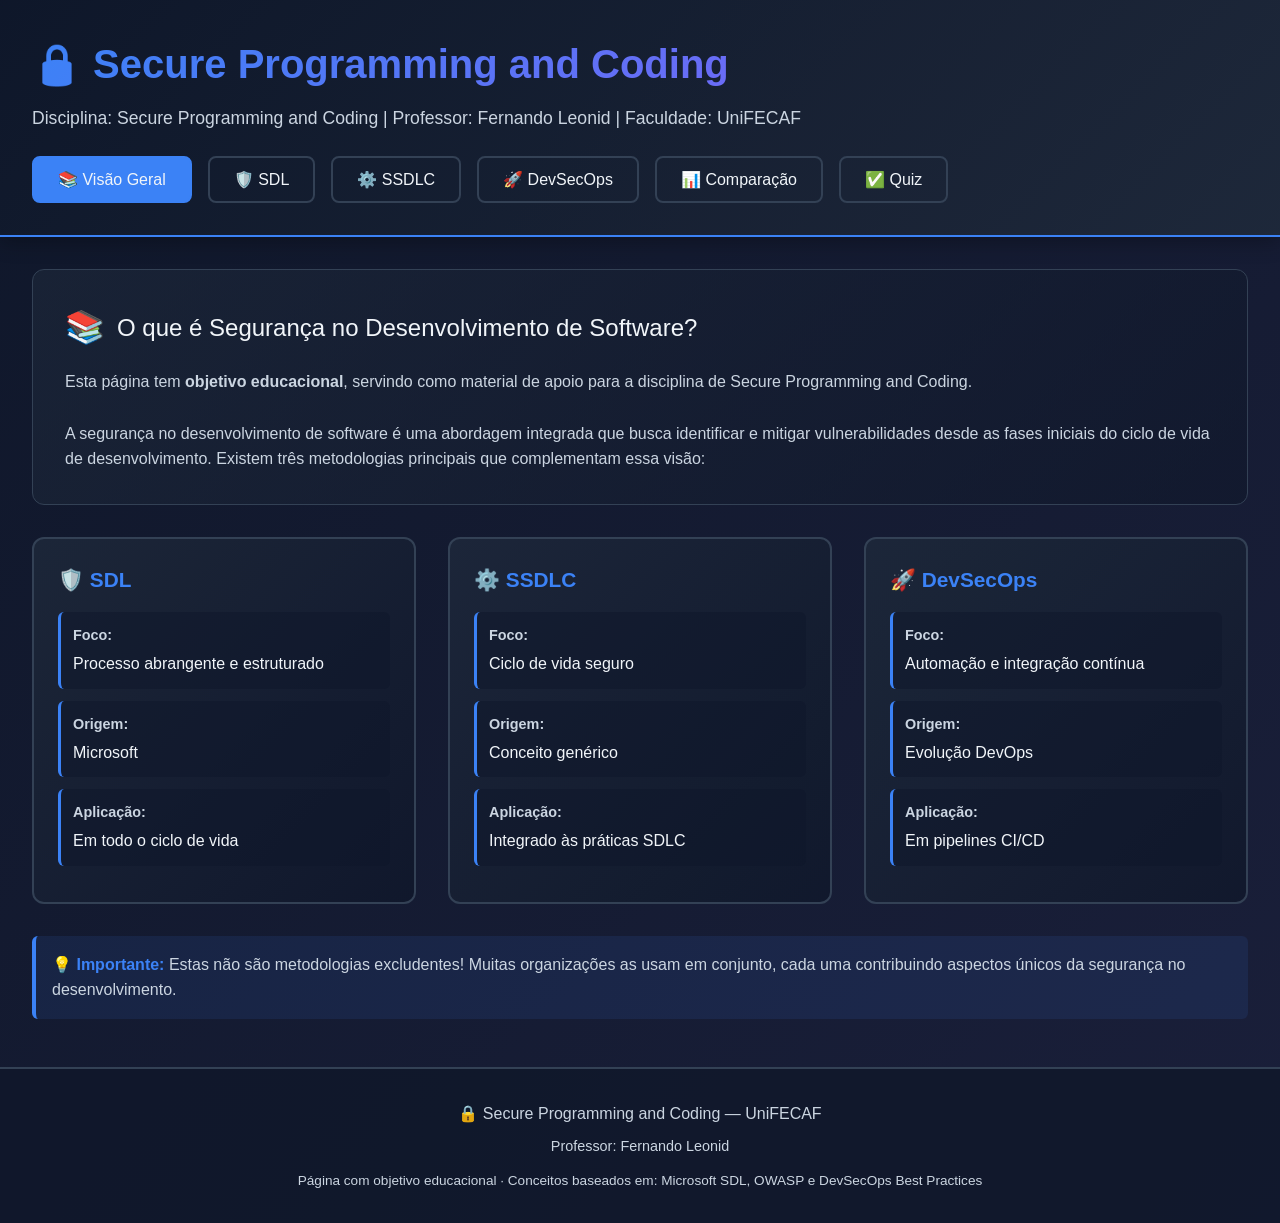
<file: unidade 2/aula07/index.html>
<!DOCTYPE html>
<html lang="pt-BR">
<head>
    <meta charset="UTF-8">
    <meta name="viewport" content="width=device-width, initial-scale=1.0">
    <title>Secure Programming and Coding | SDL, SSDLC e DevSecOps</title>
    <link rel="stylesheet" href="style.css">
    <script src="script.js" defer></script>
</head>
<body>
    <!-- Header -->
    <header>
        <div class="header-content">
            <h1>🔒 Secure Programming and Coding</h1>
            <p class="subtitle">Disciplina: Secure Programming and Coding | Professor: Fernando Leonid | Faculdade: UniFECAF</p>
            <div class="nav-tabs">
                <button class="nav-tab active" onclick="showSection('overview')">📚 Visão Geral</button>
                <button class="nav-tab" onclick="showSection('sdl')">🛡️ SDL</button>
                <button class="nav-tab" onclick="showSection('ssdlc')">⚙️ SSDLC</button>
                <button class="nav-tab" onclick="showSection('devsecops')">🚀 DevSecOps</button>
                <button class="nav-tab" onclick="showSection('comparacao')">📊 Comparação</button>
                <button class="nav-tab" onclick="showSection('quiz')">✅ Quiz</button>
            </div>
        </div>
    </header>

    <!-- Conteúdo Principal -->
    <div class="container">
        <!-- OVERVIEW -->
        <section id="overview" class="content-section active">
            <div class="card">
                <div class="card-title">
                    <span class="card-icon">📚</span>
                    O que é Segurança no Desenvolvimento de Software?
                </div>
                <div class="card-content">
                    <p>Esta página tem <strong>objetivo educacional</strong>, servindo como material de apoio para a disciplina de Secure Programming and Coding.</p>
                    <br>
                    <p>A segurança no desenvolvimento de software é uma abordagem integrada que busca identificar e mitigar vulnerabilidades desde as fases iniciais do ciclo de vida de desenvolvimento. Existem três metodologias principais que complementam essa visão:</p>
                </div>
            </div>

            <div class="comparison-grid">
                <div class="comparison-card">
                    <div class="comparison-card-title">🛡️ SDL</div>
                    <div class="comparison-item">
                        <div class="comparison-label">Foco:</div>
                        <div class="comparison-value">Processo abrangente e estruturado</div>
                    </div>
                    <div class="comparison-item">
                        <div class="comparison-label">Origem:</div>
                        <div class="comparison-value">Microsoft</div>
                    </div>
                    <div class="comparison-item">
                        <div class="comparison-label">Aplicação:</div>
                        <div class="comparison-value">Em todo o ciclo de vida</div>
                    </div>
                </div>

                <div class="comparison-card">
                    <div class="comparison-card-title">⚙️ SSDLC</div>
                    <div class="comparison-item">
                        <div class="comparison-label">Foco:</div>
                        <div class="comparison-value">Ciclo de vida seguro</div>
                    </div>
                    <div class="comparison-item">
                        <div class="comparison-label">Origem:</div>
                        <div class="comparison-value">Conceito genérico</div>
                    </div>
                    <div class="comparison-item">
                        <div class="comparison-label">Aplicação:</div>
                        <div class="comparison-value">Integrado às práticas SDLC</div>
                    </div>
                </div>

                <div class="comparison-card">
                    <div class="comparison-card-title">🚀 DevSecOps</div>
                    <div class="comparison-item">
                        <div class="comparison-label">Foco:</div>
                        <div class="comparison-value">Automação e integração contínua</div>
                    </div>
                    <div class="comparison-item">
                        <div class="comparison-label">Origem:</div>
                        <div class="comparison-value">Evolução DevOps</div>
                    </div>
                    <div class="comparison-item">
                        <div class="comparison-label">Aplicação:</div>
                        <div class="comparison-value">Em pipelines CI/CD</div>
                    </div>
                </div>
            </div>

            <div class="info-box">
                <strong>💡 Importante:</strong> Estas não são metodologias excludentes! Muitas organizações as usam em conjunto, cada uma contribuindo aspectos únicos da segurança no desenvolvimento.
            </div>
        </section>

        <!-- SDL -->
        <section id="sdl" class="content-section">
            <div class="card">
                <div class="card-title">
                    <span class="card-icon">🛡️</span>
                    SDL - Security Development Lifecycle
                </div>
                <div class="card-content">
                    <p><strong>SDL</strong> é uma metodologia estruturada criada pela Microsoft que integra práticas de segurança em cada fase do desenvolvimento. É como um "checklist de segurança" que acompanha todo o projeto.</p>
                    <br>
                    <p><strong>Objetivo:</strong> Reduzir vulnerabilidades e riscos de segurança desde o design até a manutenção.</p>
                </div>
            </div>

            <div class="card">
                <div class="card-title">Fases do SDL</div>
                <div class="phases-container">
                    <div class="phase">
                        <div class="phase-number">1</div>
                        <div class="phase-content">
                            <div class="phase-title">Treinamento</div>
                            <div class="phase-description">Equipe aprende sobre segurança de software</div>
                            <div class="phase-activities">
                                <div class="activity">Cursos sobre vulnerabilidades comuns</div>
                                <div class="activity">Certificações de segurança</div>
                                <div class="activity">Conscientização sobre OWASP Top 10</div>
                            </div>
                        </div>
                    </div>

                    <div class="phase">
                        <div class="phase-number">2</div>
                        <div class="phase-content">
                            <div class="phase-title">Requisitos</div>
                            <div class="phase-description">Definir requisitos de segurança desde o início</div>
                            <div class="phase-activities">
                                <div class="activity">Identificar dados sensíveis</div>
                                <div class="activity">Definir padrões de segurança</div>
                                <div class="activity">Documentar ameaças potenciais</div>
                            </div>
                        </div>
                    </div>

                    <div class="phase">
                        <div class="phase-number">3</div>
                        <div class="phase-content">
                            <div class="phase-title">Design</div>
                            <div class="phase-description">Incorporar segurança no design da solução</div>
                            <div class="phase-activities">
                                <div class="activity">Análise de ameaças (Threat Modeling)</div>
                                <div class="activity">Design seguro da arquitetura</div>
                                <div class="activity">Revisar componentes de segurança</div>
                            </div>
                        </div>
                    </div>

                    <div class="phase">
                        <div class="phase-number">4</div>
                        <div class="phase-content">
                            <div class="phase-title">Implementação</div>
                            <div class="phase-description">Codificar seguindo padrões de segurança</div>
                            <div class="phase-activities">
                                <div class="activity">Usar bibliotecas seguras aprovadas</div>
                                <div class="activity">Code review com foco em segurança</div>
                                <div class="activity">Static code analysis (análise estática)</div>
                            </div>
                        </div>
                    </div>

                    <div class="phase">
                        <div class="phase-number">5</div>
                        <div class="phase-content">
                            <div class="phase-title">Verificação</div>
                            <div class="phase-description">Testar para encontrar vulnerabilidades</div>
                            <div class="phase-activities">
                                <div class="activity">Testes dinâmicos (Dynamic Testing)</div>
                                <div class="activity">Testes de penetração</div>
                                <div class="activity">Fuzzing e análise de segurança</div>
                            </div>
                        </div>
                    </div>

                    <div class="phase">
                        <div class="phase-number">6</div>
                        <div class="phase-content">
                            <div class="phase-title">Lançamento</div>
                            <div class="phase-description">Preparar para colocar em produção de forma segura</div>
                            <div class="phase-activities">
                                <div class="activity">Plano de resposta a incidentes</div>
                                <div class="activity">Checklist de segurança final</div>
                                <div class="activity">Comunicação sobre riscos residuais</div>
                            </div>
                        </div>
                    </div>

                    <div class="phase">
                        <div class="phase-number">7</div>
                        <div class="phase-content">
                            <div class="phase-title">Suporte</div>
                            <div class="phase-description">Manter segurança após o lançamento</div>
                            <div class="phase-activities">
                                <div class="activity">Monitorar vulnerabilidades</div>
                                <div class="activity">Aplicar patches e atualizações</div>
                                <div class="activity">Responder a novos riscos descobertos</div>
                            </div>
                        </div>
                    </div>
                </div>
            </div>

            <div class="card">
                <div class="card-title">Características Principais</div>
                <div class="card-content">
                    <table class="feature-table">
                        <tr>
                            <th>Característica</th>
                            <th>Descrição</th>
                        </tr>
                        <tr>
                            <td>Estruturado</td>
                            <td>Processo bem definido e documentado</td>
                        </tr>
                        <tr>
                            <td>Abrangente</td>
                            <td>Cobre todas as fases do SDLC</td>
                        </tr>
                        <tr>
                            <td>Proativo</td>
                            <td>Identifica riscos antes da codificação</td>
                        </tr>
                        <tr>
                            <td>Metodologia</td>
                            <td>Processo formal com papéis definidos</td>
                        </tr>
                        <tr>
                            <td>Documentação</td>
                            <td>Requer documentação detalhada</td>
                        </tr>
                    </table>
                </div>
            </div>

            <div class="success-box">
                <strong>✅ Quando usar SDL:</strong> Projetos grandes, aplicações críticas (financeiras, médicas), empresas com foco em qualidade e conformidade regulatória.
            </div>
        </section>

        <!-- SSDLC -->
        <section id="ssdlc" class="content-section">
            <div class="card">
                <div class="card-title">
                    <span class="card-icon">⚙️</span>
                    SSDLC - Secure Software Development Lifecycle
                </div>
                <div class="card-content">
                    <p><strong>SSDLC</strong> é um termo genérico que descreve qualquer ciclo de vida de desenvolvimento que integra segurança. É mais uma <strong>abordagem conceitual</strong> do que uma metodologia específica como SDL.</p>
                    <br>
                    <p><strong>Objetivo:</strong> Incorporar segurança como parte integral do processo de desenvolvimento, independentemente de qual metodologia (Waterfall, Agile, etc.) seja utilizada.</p>
                </div>
            </div>

            <div class="card">
                <div class="card-title">Princípios Fundamentais do SSDLC</div>
                <div class="phases-container">
                    <div class="timeline">
                        <div class="timeline-item">
                            <div class="timeline-content">
                                <div class="timeline-title">🎯 Segurança desde o Início</div>
                                <div class="timeline-description">Segurança não é um "plus" adicionado no final, mas parte integral do planejamento inicial.</div>
                            </div>
                        </div>

                        <div class="timeline-item">
                            <div class="timeline-content">
                                <div class="timeline-title">🔍 Análise de Riscos Contínua</div>
                                <div class="timeline-description">Identificar e avaliar riscos em todas as fases, não apenas uma vez.</div>
                            </div>
                        </div>

                        <div class="timeline-item">
                            <div class="timeline-content">
                                <div class="timeline-title">👥 Responsabilidade Compartilhada</div>
                                <div class="timeline-description">Segurança é responsabilidade de todos: desenvolvedores, arquitetos, testadores, operações.</div>
                            </div>
                        </div>

                        <div class="timeline-item">
                            <div class="timeline-content">
                                <div class="timeline-title">📚 Boas Práticas Estabelecidas</div>
                                <div class="timeline-description">Usar padrões reconhecidos como OWASP, CWE, e guidelines da indústria.</div>
                            </div>
                        </div>

                        <div class="timeline-item">
                            <div class="timeline-content">
                                <div class="timeline-title">✔️ Verificação e Validação</div>
                                <div class="timeline-description">Testar regularmente para encontrar e corrigir vulnerabilidades.</div>
                            </div>
                        </div>

                        <div class="timeline-item">
                            <div class="timeline-content">
                                <div class="timeline-title">📊 Métricas de Segurança</div>
                                <div class="timeline-description">Medir e acompanhar a postura de segurança ao longo do tempo.</div>
                            </div>
                        </div>
                    </div>
                </div>
            </div>

            <div class="card">
                <div class="card-title">SSDLC em Diferentes Metodologias</div>
                <div class="card-content">
                    <p>O SSDLC é flexível e pode ser adaptado a diferentes abordagens:</p>
                </div>
                <div class="phases-container">
                    <div class="phase">
                        <div class="phase-number">W</div>
                        <div class="phase-content">
                            <div class="phase-title">Waterfall + SSDLC</div>
                            <div class="phase-description">Fase formal de segurança em cada etapa sequencial</div>
                            <div class="phase-activities">
                                <div class="activity">Design review de segurança antes de implementação</div>
                                <div class="activity">Testes de segurança em fase dedicada</div>
                                <div class="activity">Documentação completa de riscos</div>
                            </div>
                        </div>
                    </div>

                    <div class="phase">
                        <div class="phase-number">A</div>
                        <div class="phase-content">
                            <div class="phase-title">Agile + SSDLC</div>
                            <div class="phase-description">Segurança integrada em cada sprint</div>
                            <div class="phase-activities">
                                <div class="activity">Security stories em cada sprint</div>
                                <div class="activity">Code review com foco em segurança</div>
                                <div class="activity">Testes de segurança contínuos</div>
                            </div>
                        </div>
                    </div>

                    <div class="phase">
                        <div class="phase-number">D</div>
                        <div class="phase-content">
                            <div class="phase-title">DevOps + SSDLC</div>
                            <div class="phase-description">Segurança automatizada no pipeline</div>
                            <div class="phase-activities">
                                <div class="activity">Verificações de segurança automatizadas</div>
                                <div class="activity">Testes de segurança contínuos</div>
                                <div class="activity">Compliance checking automático</div>
                            </div>
                        </div>
                    </div>
                </div>
            </div>

            <div class="success-box">
                <strong>✅ Quando usar SSDLC:</strong> Como conceito guia em qualquer tipo de projeto, independente da metodologia. É um princípio, não uma implementação específica.
            </div>
        </section>

        <!-- DEVSECOPS -->
        <section id="devsecops" class="content-section">
            <div class="card">
                <div class="card-title">
                    <span class="card-icon">🚀</span>
                    DevSecOps - Desenvolvimento Seguro com Operações
                </div>
                <div class="card-content">
                    <p><strong>DevSecOps</strong> é a evolução do DevOps que coloca segurança como responsabilidade compartilhada de todos. Combina Development (desenvolvimento), Security (segurança) e Operations (operações).</p>
                    <br>
                    <p><strong>Objetivo:</strong> Automatizar verificações de segurança no pipeline CI/CD para detectar e corrigir problemas rapidamente, sem sacrificar a velocidade.</p>
                </div>
            </div>

            <div class="card">
                <div class="card-title">O Pipeline DevSecOps</div>
                <div class="phases-container">
                    <div class="phase">
                        <div class="phase-number">1</div>
                        <div class="phase-content">
                            <div class="phase-title">Plan + Segurança</div>
                            <div class="phase-description">Planejar com considerações de segurança</div>
                            <div class="phase-activities">
                                <div class="activity">Identificar requisitos de segurança</div>
                                <div class="activity">Threat modeling rápido</div>
                                <div class="activity">Compliance requirements</div>
                            </div>
                        </div>
                    </div>

                    <div class="phase">
                        <div class="phase-number">2</div>
                        <div class="phase-content">
                            <div class="phase-title">Code + Segurança</div>
                            <div class="phase-description">Código seguro desde a escrita</div>
                            <div class="phase-activities">
                                <div class="activity">Pre-commit hooks (verificações locais)</div>
                                <div class="activity">IDE com plugins de segurança</div>
                                <div class="activity">Pair programming com foco em segurança</div>
                            </div>
                        </div>
                    </div>

                    <div class="phase">
                        <div class="phase-number">3</div>
                        <div class="phase-content">
                            <div class="phase-title">Build (Compilação) + Segurança</div>
                            <div class="phase-description">Análise automática durante a build</div>
                            <div class="phase-activities">
                                <div class="activity">SAST (Static Application Security Testing)</div>
                                <div class="activity">Verificação de dependências (SCA)</div>
                                <div class="activity">Container scanning</div>
                            </div>
                        </div>
                    </div>

                    <div class="phase">
                        <div class="phase-number">4</div>
                        <div class="phase-content">
                            <div class="phase-title">Test (Testes) + Segurança</div>
                            <div class="phase-description">Testes de segurança automatizados</div>
                            <div class="phase-activities">
                                <div class="activity">DAST (Dynamic Application Security Testing)</div>
                                <div class="activity">Testes de penetração automatizados</div>
                                <div class="activity">Testes de conformidade</div>
                            </div>
                        </div>
                    </div>

                    <div class="phase">
                        <div class="phase-number">5</div>
                        <div class="phase-content">
                            <div class="phase-title">Deploy + Segurança</div>
                            <div class="phase-description">Deploy seguro e auditado</div>
                            <div class="phase-activities">
                                <div class="activity">Approval gates de segurança</div>
                                <div class="activity">Infraestrutura como código segura</div>
                                <div class="activity">Secrets management</div>
                            </div>
                        </div>
                    </div>

                    <div class="phase">
                        <div class="phase-number">6</div>
                        <div class="phase-content">
                            <div class="phase-title">Operate + Segurança</div>
                            <div class="phase-description">Monitoramento contínuo em produção</div>
                            <div class="phase-activities">
                                <div class="activity">SIEM (Security Information & Event Management)</div>
                                <div class="activity">Detecção de anomalias</div>
                                <div class="activity">Resposta rápida a incidentes</div>
                            </div>
                        </div>
                    </div>
                </div>
            </div>

            <div class="card">
                <div class="card-title">Ferramentas DevSecOps Comuns</div>
                <div class="card-content">
                    <table class="feature-table">
                        <tr>
                            <th>Categoria</th>
                            <th>Tipo</th>
                            <th>Exemplos de Ferramentas</th>
                        </tr>
                        <tr>
                            <td>SAST (Análise Estática)</td>
                            <td>Encontra vulnerabilidades no código</td>
                            <td>SonarQube, Checkmarx, Fortify</td>
                        </tr>
                        <tr>
                            <td>DAST (Análise Dinâmica)</td>
                            <td>Testa a aplicação em execução</td>
                            <td>OWASP ZAP, Burp Suite, Acunetix</td>
                        </tr>
                        <tr>
                            <td>SCA (Composição)</td>
                            <td>Verifica dependências e bibliotecas</td>
                            <td>Snyk, WhiteSource, Blackduck</td>
                        </tr>
                        <tr>
                            <td>Container Scanning</td>
                            <td>Analisa imagens Docker</td>
                            <td>Trivy, Clair, Harbor</td>
                        </tr>
                        <tr>
                            <td>IaC (Infraestrutura)</td>
                            <td>Verifica configurações de infra</td>
                            <td>Terraform Scan, CloudFormation Guard</td>
                        </tr>
                        <tr>
                            <td>Secrets Management</td>
                            <td>Gerencia credenciais seguramente</td>
                            <td>HashiCorp Vault, AWS Secrets Manager</td>
                        </tr>
                    </table>
                </div>
            </div>

            <div class="card">
                <div class="card-title">Exemplo de Pipeline DevSecOps</div>
                <div class="card-content">
                    <pre style="background: rgba(15,23,42,0.8); padding: 1rem; border-radius: 8px; overflow-x: auto; color: var(--text-secondary); font-size: 0.85rem; line-height: 1.4;">
Developer faz commit
    ↓
Pre-commit hooks (SAST local)
    ↓
Push para repositório
    ↓
CI/CD Pipeline inicia
    ├─ Build: Compilação
    ├─ SAST: Análise estática (SonarQube)
    ├─ SCA: Verificação de dependências (Snyk)
    ├─ Container: Scan de imagem Docker
    ├─ DAST: Análise dinâmica (ZAP)
    └─ Compliance: Checklist automático
    ↓
Tudo OK? → Deploy para staging
    ↓
Testes de integração com segurança
    ↓
Aprovação manual (se necessário)
    ↓
Deploy para produção
    ↓
Monitoramento contínuo (SIEM, alertas)
                    </pre>
                </div>
            </div>

            <div class="success-box">
                <strong>✅ Quando usar DevSecOps:</strong> Equipes ágeis/DevOps, startups que precisam de velocidade com segurança, organizações com alto volume de releases.
            </div>
        </section>

        <!-- COMPARAÇÃO -->
        <section id="comparacao" class="content-section">
            <div class="card">
                <div class="card-title">
                    <span class="card-icon">📊</span>
                    Comparação: SDL vs SSDLC vs DevSecOps
                </div>
            </div>

            <div class="card">
                <div class="card-title">Tabela Comparativa Completa</div>
                <div class="card-content">
                    <table class="feature-table">
                        <tr>
                            <th>Aspecto</th>
                            <th>SDL</th>
                            <th>SSDLC</th>
                            <th>DevSecOps</th>
                        </tr>
                        <tr>
                            <td><strong>Tipo</strong></td>
                            <td>Metodologia específica</td>
                            <td>Conceito genérico</td>
                            <td>Cultura + Prática</td>
                        </tr>
                        <tr>
                            <td><strong>Origem</strong></td>
                            <td>Microsoft (2004)</td>
                            <td>Conceito de indústria</td>
                            <td>Evolução do DevOps</td>
                        </tr>
                        <tr>
                            <td><strong>Abordagem</strong></td>
                            <td>Estruturada e formal</td>
                            <td>Principios adaptativos</td>
                            <td>Automatizada e contínua</td>
                        </tr>
                        <tr>
                            <td><strong>Fases Principais</strong></td>
                            <td>7 fases bem definidas</td>
                            <td>Integrado ao SDLC</td>
                            <td>Pipeline CI/CD</td>
                        </tr>
                        <tr>
                            <td><strong>Velocidade</strong></td>
                            <td>Mais lenta (formal)</td>
                            <td>Variável</td>
                            <td>Rápida (automatizada)</td>
                        </tr>
                        <tr>
                            <td><strong>Automação</strong></td>
                            <td>Parcial</td>
                            <td>Variável</td>
                            <td class="checkmark">Alta ✓</td>
                        </tr>
                        <tr>
                            <td><strong>Documentação</strong></td>
                            <td class="checkmark">Extensa ✓</td>
                            <td class="partial">Moderada ~</td>
                            <td class="partial">Mínima ~</td>
                        </tr>
                        <tr>
                            <td><strong>Custo Inicial</strong></td>
                            <td>Alto</td>
                            <td>Médio</td>
                            <td>Médio-Alto</td>
                        </tr>
                        <tr>
                            <td><strong>Curva de Aprendizado</strong></td>
                            <td>Steep</td>
                            <td>Média</td>
                            <td>Média</td>
                        </tr>
                        <tr>
                            <td><strong>Melhor para...</strong></td>
                            <td>Projetos críticos e formais</td>
                            <td>Qualquer projeto</td>
                            <td>Equipes ágeis e DevOps</td>
                        </tr>
                        <tr>
                            <td><strong>Feedback</strong></td>
                            <td>Periódico</td>
                            <td>Contínuo</td>
                            <td class="checkmark">Imediato ✓</td>
                        </tr>
                        <tr>
                            <td><strong>Responsabilidade</strong></td>
                            <td>Centralizada</td>
                            <td>Compartilhada</td>
                            <td class="checkmark">Totalmente Distribuída ✓</td>
                        </tr>
                    </table>
                </div>
            </div>

            <div class="card">
                <div class="card-title">Quando Usar Cada Uma?</div>
                <div class="phases-container">
                    <div class="phase">
                        <div class="phase-number">🛡️</div>
                        <div class="phase-content">
                            <div class="phase-title">Use SDL quando:</div>
                            <div class="phase-activities">
                                <div class="activity">Desenvolvendo aplicações críticas (fintech, healthcare)</div>
                                <div class="activity">Precisa de certificação ou conformidade rigorosa</div>
                                <div class="activity">Equipe tem experiência com processos formais</div>
                                <div class="activity">Tempo de desenvolvimento não é crítico</div>
                                <div class="activity">Segurança é o máximo interesse</div>
                            </div>
                        </div>
                    </div>

                    <div class="phase">
                        <div class="phase-number">⚙️</div>
                        <div class="phase-content">
                            <div class="phase-title">Use SSDLC quando:</div>
                            <div class="phase-activities">
                                <div class="activity">Quer um conceito guia, não uma receita rígida</div>
                                <div class="activity">Combinando diferentes metodologias (Waterfall + Agile)</div>
                                <div class="activity">Implementando segurança gradualmente</div>
                                <div class="activity">Treinando equipes sobre boas práticas</div>
                                <div class="activity">Precisa de flexibilidade na implementação</div>
                            </div>
                        </div>
                    </div>

                    <div class="phase">
                        <div class="phase-number">🚀</div>
                        <div class="phase-content">
                            <div class="phase-title">Use DevSecOps quando:</div>
                            <div class="phase-activities">
                                <div class="activity">Equipe já usa DevOps ou CI/CD</div>
                                <div class="activity">Precisa de releases frequentes</div>
                                <div class="activity">Quer automatizar verificações de segurança</div>
                                <div class="activity">Busca feedback imediato sobre vulnerabilidades</div>
                                <div class="activity">Cultura é ágil e iterativa</div>
                            </div>
                        </div>
                    </div>
                </div>
            </div>

            <div class="card">
                <div class="card-title">Combinando as Três Abordagens</div>
                <div class="card-content">
                    <div class="info-box">
                        <strong>💡 O Melhor dos Três Mundos:</strong>
                        <p style="margin-top: 0.75rem;">Muitas organizações modernas combinam os três:</p>
                        <p style="margin-top: 0.5rem;">
                            • Use <strong>SSDLC</strong> como princípio guia (conceitual)<br>
                            • Implemente <strong>SDL practices</strong> nas fases críticas (design, verificação)<br>
                            • Automatize com <strong>DevSecOps</strong> no pipeline CI/CD
                        </p>
                    </div>
                </div>
            </div>

            <div class="success-box">
                <strong>✅ Exemplo Híbrido:</strong> Uma fintech pode usar SSDLC como framework, aplicar SDL rigorosamente nas fases críticas (design de autenticação, processamento de pagamentos), e usar DevSecOps para automatizar testes contínuos em seu pipeline de deploy.
            </div>
        </section>

        <!-- QUIZ -->
        <section id="quiz" class="content-section">
            <div class="card">
                <div class="card-title">
                    <span class="card-icon">✅</span>
                    Quiz Interativo - Teste seu Conhecimento!
                </div>
                <div class="card-content">
                    <p>Responda as perguntas abaixo para verificar sua compreensão dos conceitos. Clique em cada resposta para ver se está correta!</p>
                </div>
            </div>

            <div class="quiz-container">
                <!-- Questão 1 -->
                <div class="quiz-question">
                    <div class="quiz-question-text">1. Qual é a origem do SDL?</div>
                    <div class="quiz-options">
                        <div class="quiz-option" onclick="checkAnswer(this, true)">
                            Microsoft criou o SDL em 2004 como metodologia formal de desenvolvimento seguro
                        </div>
                        <div class="quiz-option" onclick="checkAnswer(this, false)">
                            Google desenvolveu SDL como alternativa ao DevOps tradicional
                        </div>
                        <div class="quiz-option" onclick="checkAnswer(this, false)">
                            SDL é um padrão ISO internacionalmente obrigatório
                        </div>
                        <div class="quiz-option" onclick="checkAnswer(this, false)">
                            Amazon criou SDL para seus serviços em nuvem
                        </div>
                    </div>
                </div>

                <!-- Questão 2 -->
                <div class="quiz-question">
                    <div class="quiz-question-text">2. Quantas fases principais tem o SDL?</div>
                    <div class="quiz-options">
                        <div class="quiz-option" onclick="checkAnswer(this, false)">
                            3 fases (Design, Código, Deploy)
                        </div>
                        <div class="quiz-option" onclick="checkAnswer(this, true)">
                            7 fases (Treinamento, Requisitos, Design, Implementação, Verificação, Lançamento, Suporte)
                        </div>
                        <div class="quiz-option" onclick="checkAnswer(this, false)">
                            5 fases (Planejamento, Desenvolvimento, Testes, Implementação, Monitoramento)
                        </div>
                        <div class="quiz-option" onclick="checkAnswer(this, false)">
                            Não tem um número fixo de fases
                        </div>
                    </div>
                </div>

                <!-- Questão 3 -->
                <div class="quiz-question">
                    <div class="quiz-question-text">3. Qual a principal diferença entre SDL e SSDLC?</div>
                    <div class="quiz-options">
                        <div class="quiz-option" onclick="checkAnswer(this, true)">
                            SDL é uma metodologia específica estruturada, enquanto SSDLC é um conceito genérico adaptável
                        </div>
                        <div class="quiz-option" onclick="checkAnswer(this, false)">
                            SSDLC é mais seguro que SDL e deve sempre ser preferido
                        </div>
                        <div class="quiz-option" onclick="checkAnswer(this, false)">
                            SDL é apenas para Waterfall, SSDLC é apenas para Agile
                        </div>
                        <div class="quiz-option" onclick="checkAnswer(this, false)">
                            Não há diferença real entre SDL e SSDLC
                        </div>
                    </div>
                </div>

                <!-- Questão 4 -->
                <div class="quiz-question">
                    <div class="quiz-question-text">4. Qual é o foco principal do DevSecOps?</div>
                    <div class="quiz-options">
                        <div class="quiz-option" onclick="checkAnswer(this, false)">
                            Remover todas as operações do processo de desenvolvimento
                        </div>
                        <div class="quiz-option" onclick="checkAnswer(this, true)">
                            Automatizar verificações de segurança no pipeline CI/CD para manter velocidade sem sacrificar segurança
                        </div>
                        <div class="quiz-option" onclick="checkAnswer(this, false)">
                            Criar um departamento de segurança separado
                        </div>
                        <div class="quiz-option" onclick="checkAnswer(this, false)">
                            Parar o desenvolvimento até que todas as vulnerabilidades sejam eliminadas
                        </div>
                    </div>
                </div>

                <!-- Questão 5 -->
                <div class="quiz-question">
                    <div class="quiz-question-text">5. Qual técnica NÃO faz parte de um pipeline DevSecOps típico?</div>
                    <div class="quiz-options">
                        <div class="quiz-option" onclick="checkAnswer(this, false)">
                            SAST (Static Application Security Testing)
                        </div>
                        <div class="quiz-option" onclick="checkAnswer(this, false)">
                            DAST (Dynamic Application Security Testing)
                        </div>
                        <div class="quiz-option" onclick="checkAnswer(this, false)">
                            SCA (Software Composition Analysis)
                        </div>
                        <div class="quiz-option" onclick="checkAnswer(this, true)">
                            WSA (Wrist Security Analysis) - essa técnica não existe!
                        </div>
                    </div>
                </div>

                <!-- Questão 6 -->
                <div class="quiz-question">
                    <div class="quiz-question-text">6. Qual seria o melhor cenário para usar SSDLC como conceito guia?</div>
                    <div class="quiz-options">
                        <div class="quiz-option" onclick="checkAnswer(this, false)">
                            Apenas para pequenas startups
                        </div>
                        <div class="quiz-option" onclick="checkAnswer(this, true)">
                            Quando quer um framework flexível que se adapte a diferentes metodologias (Waterfall + Agile)
                        </div>
                        <div class="quiz-option" onclick="checkAnswer(this, false)">
                            Quando precisa de máxima certeza de segurança
                        </div>
                        <div class="quiz-option" onclick="checkAnswer(this, false)">
                            Nunca deve ser usado como conceito guia
                        </div>
                    </div>
                </div>

                <!-- Questão 7 -->
                <div class="quiz-question">
                    <div class="quiz-question-text">7. Em qual fase do SDL o Threat Modeling é realizado?</div>
                    <div class="quiz-options">
                        <div class="quiz-option" onclick="checkAnswer(this, false)">
                            Treinamento
                        </div>
                        <div class="quiz-option" onclick="checkAnswer(this, false)">
                            Requisitos
                        </div>
                        <div class="quiz-option" onclick="checkAnswer(this, true)">
                            Design
                        </div>
                        <div class="quiz-option" onclick="checkAnswer(this, false)">
                            Implementação
                        </div>
                    </div>
                </div>

                <!-- Questão 8 -->
                <div class="quiz-question">
                    <div class="quiz-question-text">8. Qual conceito é central no DevSecOps?</div>
                    <div class="quiz-options">
                        <div class="quiz-option" onclick="checkAnswer(this, false)">
                            Segurança é responsabilidade apenas do time de segurança
                        </div>
                        <div class="quiz-option" onclick="checkAnswer(this, true)">
                            Segurança é responsabilidade compartilhada de todos e deve ser automatizada no pipeline
                        </div>
                        <div class="quiz-option" onclick="checkAnswer(this, false)">
                            Operações não devem ter responsabilidade de segurança
                        </div>
                        <div class="quiz-option" onclick="checkAnswer(this, false)">
                            Desenvolvimento e Segurança devem trabalhar separados
                        </div>
                    </div>
                </div>

                <button class="btn" onclick="calculateScore()">📊 Ver Resultado Final</button>
                <button class="btn btn-secondary" onclick="resetQuiz()">🔄 Resetar Quiz</button>
            </div>

            <div id="score-section" style="display: none;">
                <div class="score-display">
                    <div class="score-number" id="score-number">0/8</div>
                    <div class="score-label" id="score-label">Responda todas as questões!</div>
                </div>
            </div>
        </section>
    </div>

    <!-- Footer -->
    <footer>
        <p>🔒 Secure Programming and Coding — UniFECAF</p>
        <p style="margin-top: 0.5rem; font-size: 0.9rem;">Professor: Fernando Leonid</p>
        <p style="margin-top: 0.75rem; font-size: 0.85rem;">
            Página com objetivo educacional · Conceitos baseados em: Microsoft SDL, OWASP e DevSecOps Best Practices
        </p>
    </footer>
</body>
</html>
</file>
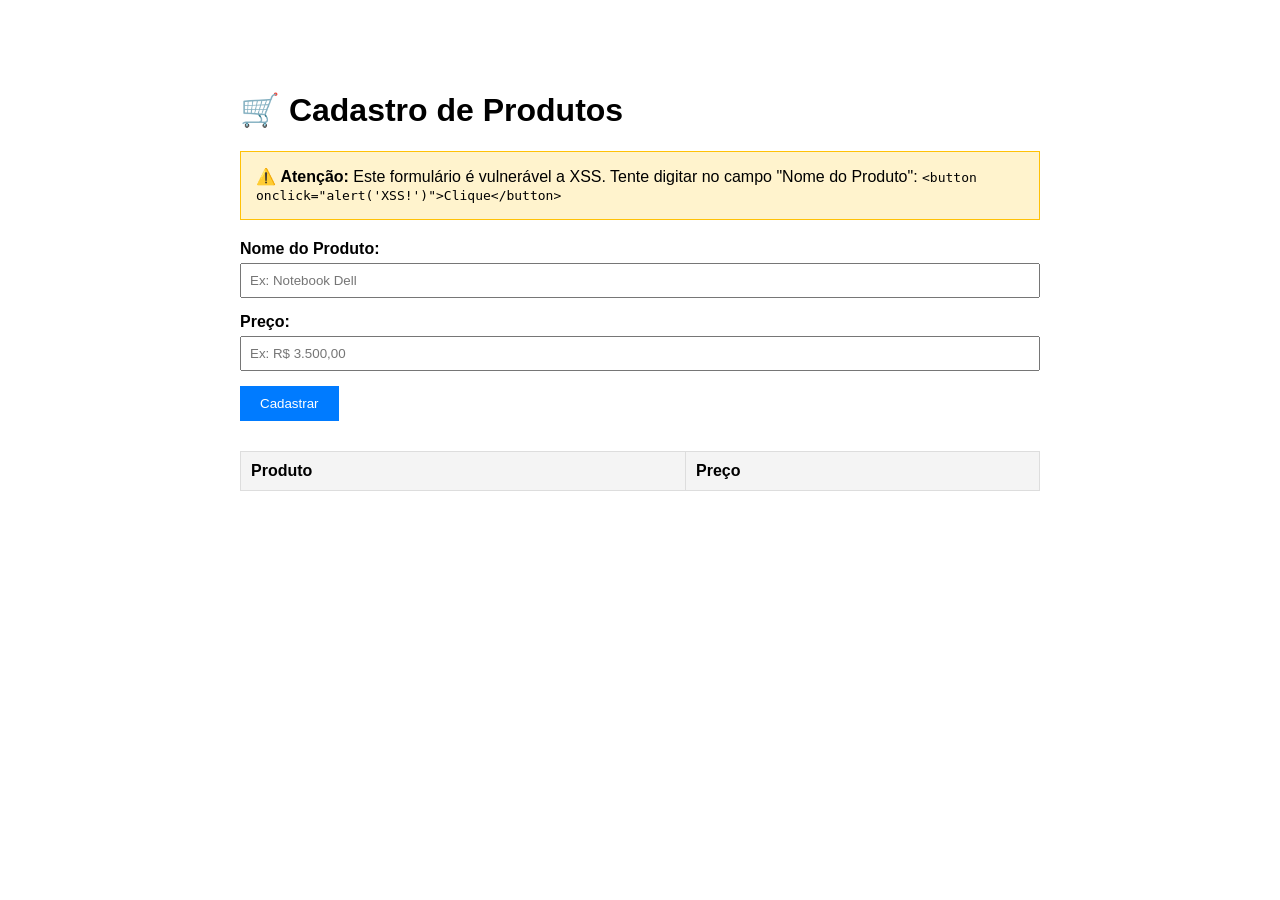
<file: unidade 2/aula06/app_vulneravel_injection.html>
<!DOCTYPE html>
<html lang="pt-BR">
<head>
    <meta charset="UTF-8">
    <meta name="viewport" content="width=device-width, initial-scale=1.0">
    <title>Demo XSS - Cadastro de Produtos</title>
    <style>
        body { font-family: Arial, sans-serif; max-width: 800px; margin: 50px auto; padding: 20px; }
        .form-group { margin-bottom: 15px; }
        label { display: block; margin-bottom: 5px; font-weight: bold; }
        input { width: 100%; padding: 8px; box-sizing: border-box; }
        button { padding: 10px 20px; background: #007bff; color: white; border: none; cursor: pointer; }
        button:hover { background: #0056b3; }
        table { width: 100%; border-collapse: collapse; margin-top: 30px; }
        th, td { border: 1px solid #ddd; padding: 10px; text-align: left; }
        th { background: #f4f4f4; }
        .alert { background: #fff3cd; border: 1px solid #ffc107; padding: 15px; margin-bottom: 20px; }
    </style>
</head>
<body>
    <h1>🛒 Cadastro de Produtos</h1>
    
    <div class="alert">
        ⚠️ <strong>Atenção:</strong> Este formulário é vulnerável a XSS. 
        Tente digitar no campo "Nome do Produto": 
        <code>&lt;button onclick="alert('XSS!')"&gt;Clique&lt;/button&gt;</code>
    </div>

    <div class="form-group">
        <label for="produto">Nome do Produto:</label>
        <input type="text" id="produto" placeholder="Ex: Notebook Dell">
    </div>

    <div class="form-group">
        <label for="preco">Preço:</label>
        <input type="text" id="preco" placeholder="Ex: R$ 3.500,00">
    </div>

    <button onclick="cadastrar()">Cadastrar</button>

    <table>
        <thead>
            <tr>
                <th>Produto</th>
                <th>Preço</th>
            </tr>
        </thead>
        <tbody id="tabela-produtos">
            <!-- Produtos serão inseridos aqui -->
        </tbody>
    </table>

    <script>
        function cadastrar() {
            const produto = document.getElementById('produto').value;
            const preco = document.getElementById('preco').value;

            if (produto === '' || preco === '') {
                alert('Preencha todos os campos!');
                return;
            }

            const tabela = document.getElementById('tabela-produtos');
            const novaLinha = tabela.insertRow();

            // ⚠️ VULNERABILIDADE: Usando innerHTML com input do usuário sem sanitização
            novaLinha.innerHTML = `
                <td>${produto}</td>
                <td>${preco}</td>
            `;

            // Limpa os campos
            document.getElementById('produto').value = '';
            document.getElementById('preco').value = '';
        }
    </script>
</body>
</html>
</file>
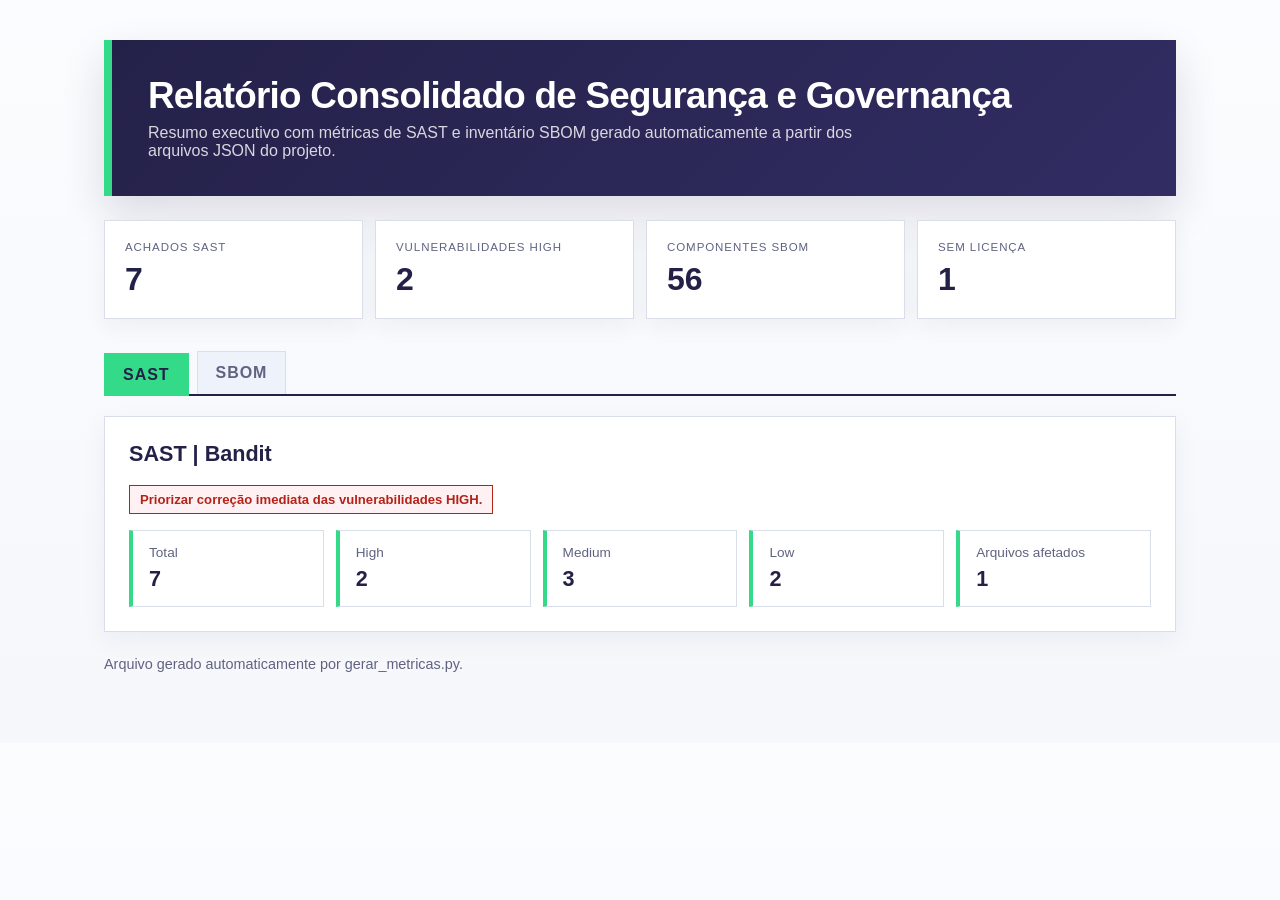
<file: unidade3/aula12/relatorio_metricas.html>
<!DOCTYPE html>
<html lang="pt-BR">
<head>
    <meta charset="UTF-8">
    <meta name="viewport" content="width=device-width, initial-scale=1.0">
    <title>Relatório de Segurança e Governança</title>
    <style>
        :root {
            --bg: #f5f7fb;
            --card: #ffffff;
            --ink: #242149;
            --muted: #5f6380;
            --line: #d9deea;
            --accent: #33DB89;
            --accent-dark: #242149;
            --warn: #9a6700;
            --risk: #b42318;
            --surface: #eef2fb;
        }
        * { box-sizing: border-box; }
        body {
            margin: 0;
            font-family: "Segoe UI", Tahoma, Geneva, Verdana, sans-serif;
            color: var(--ink);
            background: linear-gradient(180deg, #fbfcfe 0%, var(--bg) 100%);
        }
        .container {
            max-width: 1120px;
            margin: 0 auto;
            padding: 40px 24px 56px;
        }
        .hero {
            background: linear-gradient(135deg, var(--accent-dark) 0%, #312d63 100%);
            color: #ffffff;
            border-radius: 0;
            padding: 36px;
            border-left: 8px solid var(--accent);
            box-shadow: 0 18px 40px rgba(36, 33, 73, 0.14);
        }
        .hero h1 {
            margin: 0 0 8px;
            font-size: 2.3rem;
            line-height: 1.1;
            letter-spacing: -0.02em;
        }
        .hero p {
            margin: 0;
            color: rgba(255, 255, 255, 0.82);
            font-size: 1rem;
            max-width: 720px;
        }
        .grid {
            display: grid;
            grid-template-columns: repeat(auto-fit, minmax(220px, 1fr));
            gap: 12px;
            margin: 24px 0 32px;
        }
        .kpi {
            background: var(--card);
            border: 1px solid var(--line);
            border-radius: 0;
            padding: 20px;
            box-shadow: 0 8px 20px rgba(36, 33, 73, 0.05);
        }
        .kpi small {
            display: block;
            color: var(--muted);
            text-transform: uppercase;
            letter-spacing: 0.08em;
            margin-bottom: 8px;
            font-size: 0.72rem;
        }
        .kpi strong {
            font-size: 2rem;
            color: var(--accent-dark);
        }
        .section {
            background: var(--card);
            border: 1px solid var(--line);
            border-radius: 0;
            padding: 24px;
            margin-top: 20px;
            box-shadow: 0 8px 24px rgba(36, 33, 73, 0.05);
        }
        .tabs {
            margin-top: 20px;
        }
        .tab-list {
            display: flex;
            gap: 8px;
            margin-top: 20px;
            border-bottom: 2px solid var(--accent-dark);
        }
        .tab-button {
            border: 1px solid var(--line);
            border-bottom: none;
            background: var(--surface);
            color: var(--muted);
            padding: 12px 18px;
            border-radius: 0;
            font: inherit;
            font-weight: 700;
            cursor: pointer;
            text-transform: uppercase;
            letter-spacing: 0.06em;
        }
        .tab-button[aria-selected="true"] {
            background: var(--accent);
            border-color: var(--accent);
            color: var(--accent-dark);
            position: relative;
            top: 2px;
        }
        .tab-panel {
            display: none;
        }
        .tab-panel.is-active {
            display: block;
        }
        .section h2 {
            margin: 0 0 18px;
            font-size: 1.35rem;
        }
        .metrics {
            display: grid;
            grid-template-columns: repeat(auto-fit, minmax(180px, 1fr));
            gap: 12px;
        }
        .metric-box {
            border: 1px solid var(--line);
            border-left: 4px solid var(--accent);
            border-radius: 0;
            padding: 14px 16px;
            background: #fff;
        }
        .metric-box span {
            display: block;
            color: var(--muted);
            font-size: 0.85rem;
            margin-bottom: 6px;
        }
        .metric-box strong {
            font-size: 1.35rem;
            color: var(--accent-dark);
        }
        .tag {
            display: inline-block;
            padding: 6px 10px;
            border-radius: 0;
            font-size: 0.82rem;
            font-weight: 700;
            border: 1px solid currentColor;
        }
        .tag-risk { background: #fff1f3; color: var(--risk); }
        .tag-warn { background: #fff8e8; color: var(--warn); }
        .tag-ok { background: #ebfff4; color: #166534; }
        ul {
            margin: 14px 0 0;
            padding-left: 18px;
        }
        li {
            margin-bottom: 8px;
        }
        table {
            width: 100%;
            border-collapse: collapse;
            margin-top: 14px;
            background: #fff;
        }
        th, td {
            text-align: left;
            padding: 12px;
            border-bottom: 1px solid var(--line);
        }
        th {
            color: var(--accent-dark);
            font-size: 0.82rem;
            text-transform: uppercase;
            letter-spacing: 0.05em;
            background: var(--surface);
        }
        .footer {
            margin-top: 24px;
            color: var(--muted);
            font-size: 0.9rem;
        }
    </style>
</head>
<body>
    <div class="container">
        <section class="hero">
            <h1>Relatório Consolidado de Segurança e Governança</h1>
            <p>Resumo executivo com métricas de SAST e inventário SBOM gerado automaticamente a partir dos arquivos JSON do projeto.</p>
        </section>

        <section class="grid">
            <article class="kpi">
                <small>Achados SAST</small>
                <strong>7</strong>
            </article>
            <article class="kpi">
                <small>Vulnerabilidades High</small>
                <strong>2</strong>
            </article>
            <article class="kpi">
                <small>Componentes SBOM</small>
                <strong>56</strong>
            </article>
            <article class="kpi">
                <small>Sem Licença</small>
                <strong>1</strong>
            </article>
        </section>

        <section class="tabs">
            <div class="tab-list" role="tablist" aria-label="Seções do relatório">
                <button class="tab-button" type="button" role="tab" id="tab-sast" aria-controls="panel-sast" aria-selected="true">SAST</button>
                <button class="tab-button" type="button" role="tab" id="tab-sbom" aria-controls="panel-sbom" aria-selected="false">SBOM</button>
            </div>

            <section class="section tab-panel is-active" id="panel-sast" role="tabpanel" aria-labelledby="tab-sast">
                <h2>SAST | Bandit</h2>
                <p>
                    <span class="tag tag-risk">Priorizar correção imediata das vulnerabilidades HIGH.</span>
                </p>
                <div class="metrics">
                    <div class="metric-box"><span>Total</span><strong>7</strong></div>
                    <div class="metric-box"><span>High</span><strong>2</strong></div>
                    <div class="metric-box"><span>Medium</span><strong>3</strong></div>
                    <div class="metric-box"><span>Low</span><strong>2</strong></div>
                    <div class="metric-box"><span>Arquivos afetados</span><strong>1</strong></div>
                </div>
            </section>

            <section class="section tab-panel" id="panel-sbom" role="tabpanel" aria-labelledby="tab-sbom">
                <h2>SBOM | CycloneDX</h2>
                <p>
                    <span class="tag tag-warn">Verificar conformidade de licenças antes da distribuição.</span>
                </p>
                <div class="metrics">
                    <div class="metric-box"><span>Total de componentes</span><strong>56</strong></div>
                    <div class="metric-box"><span>Sem licença</span><strong>1</strong></div>
                    <div class="metric-box"><span>Tipos mapeados</span><strong>1</strong></div>
                    <div class="metric-box"><span>Licenças mapeadas</span><strong>13</strong></div>
                </div>

                <h3>Componentes por tipo</h3>
                <ul>
                    <li>library: <strong>56</strong></li>
                </ul>

                <h3>Top 10 licenças</h3>
                <table>
                    <thead>
                        <tr>
                            <th>Licença</th>
                            <th>Quantidade</th>
                        </tr>
                    </thead>
                    <tbody>
                        <tr><td>MIT</td><td>23</td></tr><tr><td>Apache Software License</td><td>9</td></tr><tr><td>Apache-2.0</td><td>9</td></tr><tr><td>BSD-3-Clause</td><td>7</td></tr><tr><td>BSD License</td><td>6</td></tr><tr><td>BSD-2-Clause</td><td>2</td></tr><tr><td>Mozilla Public License 2.0 (MPL 2.0)</td><td>2</td></tr><tr><td>MPL-2.0</td><td>1</td></tr><tr><td>GNU Lesser General Public License v2 or later (LGPLv2+)</td><td>1</td></tr><tr><td>Python-2.0</td><td>1</td></tr>
                    </tbody>
                </table>
            </section>
        </section>

        <p class="footer">Arquivo gerado automaticamente por gerar_metricas.py.</p>
    </div>
    <script>
        const tabs = document.querySelectorAll('.tab-button');
        const panels = document.querySelectorAll('.tab-panel');

        tabs.forEach(function(tab) {
            tab.addEventListener('click', function() {
                const targetId = tab.getAttribute('aria-controls');

                tabs.forEach(function(item) { item.setAttribute('aria-selected', 'false'); });
                panels.forEach(function(panel) { panel.classList.remove('is-active'); });

                tab.setAttribute('aria-selected', 'true');
                document.getElementById(targetId).classList.add('is-active');
            });
        });
    </script>
</body>
</html>
</file>
<file: unidade 2/aula07/style.css>
* {
    margin: 0;
    padding: 0;
    box-sizing: border-box;
}

:root {
    --primary: #0f172a;
    --secondary: #1e293b;
    --accent-blue: #3b82f6;
    --accent-green: #10b981;
    --accent-red: #ef4444;
    --accent-purple: #8b5cf6;
    --text-primary: #f1f5f9;
    --text-secondary: #cbd5e1;
    --border: #334155;
    --success: #10b981;
    --warning: #f59e0b;
    --danger: #ef4444;
}

body {
    font-family: 'Segoe UI', Tahoma, Geneva, Verdana, sans-serif;
    background: linear-gradient(135deg, #0f172a 0%, #1a1f3a 100%);
    color: var(--text-primary);
    line-height: 1.6;
    min-height: 100vh;
    display: flex;
    flex-direction: column;
}

/* Header */
header {
    background: linear-gradient(135deg, rgba(15, 23, 42, 0.95) 0%, rgba(30, 41, 59, 0.95) 100%);
    border-bottom: 2px solid var(--accent-blue);
    padding: 2rem 2rem;
    position: sticky;
    top: 0;
    z-index: 1000;
    box-shadow: 0 4px 20px rgba(0, 0, 0, 0.3);
}

.header-content {
    max-width: 1400px;
    margin: 0 auto;
}

h1 {
    font-size: 2.5rem;
    margin-bottom: 0.5rem;
    background: linear-gradient(135deg, #3b82f6 0%, #8b5cf6 100%);
    -webkit-background-clip: text;
    -webkit-text-fill-color: transparent;
    background-clip: text;
}

.subtitle {
    color: var(--text-secondary);
    font-size: 1.1rem;
}

/* Navigation */
.nav-tabs {
    display: flex;
    gap: 1rem;
    margin-top: 1.5rem;
    flex-wrap: wrap;
}

.nav-tab {
    background: transparent;
    border: 2px solid var(--border);
    color: var(--text-primary);
    padding: 0.75rem 1.5rem;
    font-size: 1rem;
    border-radius: 8px;
    cursor: pointer;
    transition: all 0.3s ease;
}

.nav-tab:hover {
    border-color: var(--accent-blue);
    color: var(--accent-blue);
}

.nav-tab.active {
    background: var(--accent-blue);
    border-color: var(--accent-blue);
}

/* Container Principal */
.container {
    max-width: 1400px;
    margin: 0 auto;
    padding: 2rem;
}

.content-section {
    display: none;
}

.content-section.active {
    display: block;
    animation: fadeIn 0.5s ease;
}

@keyframes fadeIn {
    from {
        opacity: 0;
        transform: translateY(10px);
    }
    to {
        opacity: 1;
        transform: translateY(0);
    }
}

/* Cards */
.card {
    background: linear-gradient(135deg, rgba(30, 41, 59, 0.6) 0%, rgba(15, 23, 42, 0.6) 100%);
    border: 1px solid var(--border);
    border-radius: 12px;
    padding: 2rem;
    margin-bottom: 2rem;
    transition: all 0.3s ease;
}

.card:hover {
    border-color: var(--accent-blue);
    box-shadow: 0 8px 32px rgba(59, 130, 246, 0.1);
}

.card-title {
    font-size: 1.5rem;
    margin-bottom: 1rem;
    display: flex;
    align-items: center;
    gap: 0.75rem;
}

.card-icon {
    font-size: 2rem;
}

.card-content {
    color: var(--text-secondary);
}

/* Grid de Comparação */
.comparison-grid {
    display: grid;
    grid-template-columns: repeat(auto-fit, minmax(300px, 1fr));
    gap: 2rem;
    margin: 2rem 0;
}

.comparison-card {
    background: linear-gradient(135deg, rgba(30, 41, 59, 0.8) 0%, rgba(15, 23, 42, 0.8) 100%);
    border: 2px solid var(--border);
    border-radius: 12px;
    padding: 1.5rem;
    transition: all 0.3s ease;
}

.comparison-card:hover {
    border-color: var(--accent-blue);
    transform: translateY(-5px);
    box-shadow: 0 12px 40px rgba(59, 130, 246, 0.15);
}

.comparison-card-title {
    font-size: 1.3rem;
    margin-bottom: 1rem;
    color: var(--accent-blue);
    font-weight: bold;
}

.comparison-item {
    margin: 0.75rem 0;
    padding: 0.75rem;
    background: rgba(15, 23, 42, 0.5);
    border-radius: 6px;
    border-left: 3px solid var(--accent-blue);
}

.comparison-label {
    font-weight: bold;
    color: var(--text-secondary);
    font-size: 0.9rem;
    margin-bottom: 0.25rem;
}

.comparison-value {
    color: var(--text-primary);
}

/* Fases */
.phases-container {
    margin: 2rem 0;
}

.phase {
    display: flex;
    gap: 2rem;
    margin-bottom: 2rem;
    align-items: center;
}

.phase:nth-child(even) {
    flex-direction: row-reverse;
}

.phase-number {
    font-size: 3rem;
    font-weight: bold;
    color: var(--accent-blue);
    min-width: 80px;
    text-align: center;
}

.phase-content {
    flex: 1;
    background: linear-gradient(135deg, rgba(30, 41, 59, 0.6) 0%, rgba(15, 23, 42, 0.6) 100%);
    border: 1px solid var(--border);
    border-radius: 12px;
    padding: 1.5rem;
    border-left: 4px solid var(--accent-blue);
}

.phase-title {
    font-size: 1.3rem;
    margin-bottom: 0.75rem;
    color: var(--accent-blue);
}

.phase-description {
    color: var(--text-secondary);
    margin-bottom: 0.75rem;
}

.phase-activities {
    background: rgba(15, 23, 42, 0.5);
    padding: 1rem;
    border-radius: 6px;
    margin-top: 1rem;
}

.activity {
    color: var(--text-secondary);
    margin: 0.5rem 0;
    padding-left: 1.5rem;
    position: relative;
}

.activity:before {
    content: "→";
    position: absolute;
    left: 0;
    color: var(--accent-green);
}

/* Quiz Interativo */
.quiz-container {
    background: linear-gradient(135deg, rgba(30, 41, 59, 0.6) 0%, rgba(15, 23, 42, 0.6) 100%);
    border: 1px solid var(--border);
    border-radius: 12px;
    padding: 2rem;
    margin-bottom: 2rem;
}

.quiz-question {
    margin-bottom: 2rem;
}

.quiz-question-text {
    font-size: 1.1rem;
    margin-bottom: 1rem;
    font-weight: bold;
    color: var(--text-primary);
}

.quiz-options {
    display: grid;
    gap: 0.75rem;
}

.quiz-option {
    background: rgba(15, 23, 42, 0.5);
    border: 2px solid var(--border);
    padding: 1rem;
    border-radius: 8px;
    cursor: pointer;
    transition: all 0.3s ease;
    color: var(--text-primary);
}

.quiz-option:hover {
    border-color: var(--accent-blue);
    background: rgba(59, 130, 246, 0.1);
}

.quiz-option.selected {
    border-color: var(--accent-blue);
    background: rgba(59, 130, 246, 0.2);
}

.quiz-option.correct {
    border-color: var(--accent-green);
    background: rgba(16, 185, 129, 0.2);
}

.quiz-option.incorrect {
    border-color: var(--accent-red);
    background: rgba(239, 68, 68, 0.2);
}

.result-message {
    margin-top: 1rem;
    padding: 1rem;
    border-radius: 8px;
    font-weight: bold;
}

.result-message.correct {
    background: rgba(16, 185, 129, 0.2);
    color: var(--accent-green);
    border: 1px solid var(--accent-green);
}

.result-message.incorrect {
    background: rgba(239, 68, 68, 0.2);
    color: var(--accent-red);
    border: 1px solid var(--accent-red);
}

/* Botões */
.btn {
    background: linear-gradient(135deg, var(--accent-blue) 0%, var(--accent-purple) 100%);
    color: white;
    border: none;
    padding: 0.75rem 1.5rem;
    border-radius: 8px;
    font-size: 1rem;
    cursor: pointer;
    transition: all 0.3s ease;
    margin-top: 1rem;
    margin-right: 0.75rem;
}

.btn:hover {
    transform: translateY(-2px);
    box-shadow: 0 8px 20px rgba(59, 130, 246, 0.3);
}

.btn:active {
    transform: translateY(0);
}

.btn-secondary {
    background: transparent;
    border: 2px solid var(--accent-blue);
    color: var(--accent-blue);
}

/* Timeline */
.timeline {
    position: relative;
    padding: 2rem 0;
}

.timeline-item {
    display: flex;
    gap: 2rem;
    margin-bottom: 2rem;
    position: relative;
    padding-left: 2rem;
}

.timeline-item:before {
    content: "";
    position: absolute;
    left: -1rem;
    top: 0;
    width: 1rem;
    height: 1rem;
    background: var(--accent-blue);
    border-radius: 50%;
    border: 3px solid var(--primary);
}

.timeline-item:after {
    content: "";
    position: absolute;
    left: -0.5rem;
    top: 1rem;
    width: 2px;
    height: calc(100% + 1rem);
    background: var(--border);
}

.timeline-item:last-child:after {
    display: none;
}

.timeline-content {
    flex: 1;
}

.timeline-title {
    font-size: 1.1rem;
    font-weight: bold;
    color: var(--accent-blue);
    margin-bottom: 0.5rem;
}

.timeline-description {
    color: var(--text-secondary);
}

/* Table */
.feature-table {
    width: 100%;
    border-collapse: collapse;
    margin: 1.5rem 0;
}

.feature-table th {
    background: rgba(59, 130, 246, 0.1);
    border: 1px solid var(--border);
    padding: 1rem;
    text-align: left;
    color: var(--accent-blue);
    font-weight: bold;
}

.feature-table td {
    border: 1px solid var(--border);
    padding: 1rem;
    color: var(--text-secondary);
}

.feature-table tr:hover {
    background: rgba(59, 130, 246, 0.05);
}

.checkmark {
    color: var(--accent-green);
    font-weight: bold;
}

.partial {
    color: var(--warning);
    font-weight: bold;
}

.container {
    flex: 1;
}

/* Footer */
footer {
    background: rgba(15, 23, 42, 0.8);
    border-top: 2px solid var(--border);
    padding: 2rem;
    margin-top: auto;
    text-align: center;
    color: var(--text-secondary);
}

/* Responsivo */
@media (max-width: 768px) {
    h1 {
        font-size: 1.8rem;
    }

    .nav-tabs {
        gap: 0.5rem;
    }

    .nav-tab {
        padding: 0.5rem 1rem;
        font-size: 0.9rem;
    }

    .phase {
        flex-direction: column !important;
    }

    .phase-number {
        font-size: 2rem;
    }

    .comparison-grid {
        grid-template-columns: 1fr;
    }

    .phase-activities {
        font-size: 0.9rem;
    }
}

/* Highlight */
.highlight {
    background: rgba(139, 92, 246, 0.2);
    padding: 0.2rem 0.4rem;
    border-radius: 4px;
    color: #c4b5fd;
}

/* Info boxes */
.info-box {
    background: rgba(59, 130, 246, 0.1);
    border-left: 4px solid var(--accent-blue);
    padding: 1rem;
    border-radius: 6px;
    margin: 1rem 0;
    color: var(--text-secondary);
}

.info-box strong {
    color: var(--accent-blue);
}

.success-box {
    background: rgba(16, 185, 129, 0.1);
    border-left-color: var(--accent-green);
}

.success-box strong {
    color: var(--accent-green);
}

.warning-box {
    background: rgba(239, 68, 68, 0.1);
    border-left-color: var(--accent-red);
}

.warning-box strong {
    color: var(--accent-red);
}

/* Score Display */
.score-display {
    text-align: center;
    background: rgba(59, 130, 246, 0.1);
    border: 2px solid var(--accent-blue);
    border-radius: 12px;
    padding: 2rem;
    margin: 2rem 0;
}

.score-number {
    font-size: 3rem;
    color: var(--accent-blue);
    font-weight: bold;
}

.score-label {
    color: var(--text-secondary);
    margin-top: 0.5rem;
}
</file>
